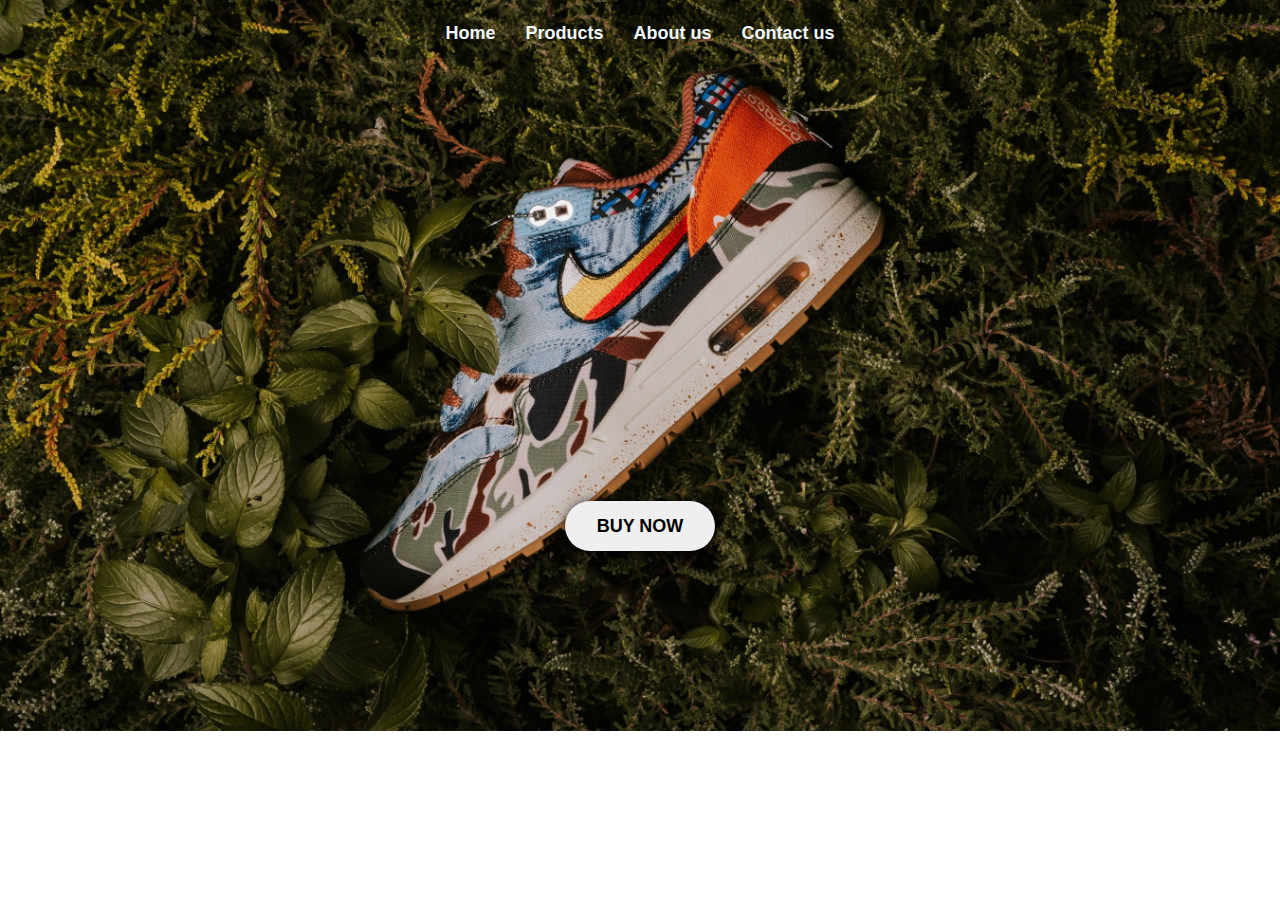
<file: index.html>
<!DOCTYPE html>
<html lang="en">
<head>
    <meta charset="UTF-8">
    <meta name="viewport" content="width=device-width, initial-scale=1.0">
    <title>Shoes</title>
    <link rel="stylesheet" href="./style.css">
</head>
<body class="main">
    <Header>
        <nav>
            <center>
            <table  border="0" cellspacing="0" cellpadding="15">
                <tr>
                    <td>Home</td>
                    <td>Products</td>
                    <td>About us</td>
                    <td>Contact us</td>
                </tr>
            </table>
        </center>
        </nav>
    </Header>
    <center>
        <a href="./Products.html">
            <button class="btn">
                Buy Now
            </button>
        </a>
</center>
</body>
</html>
</file>
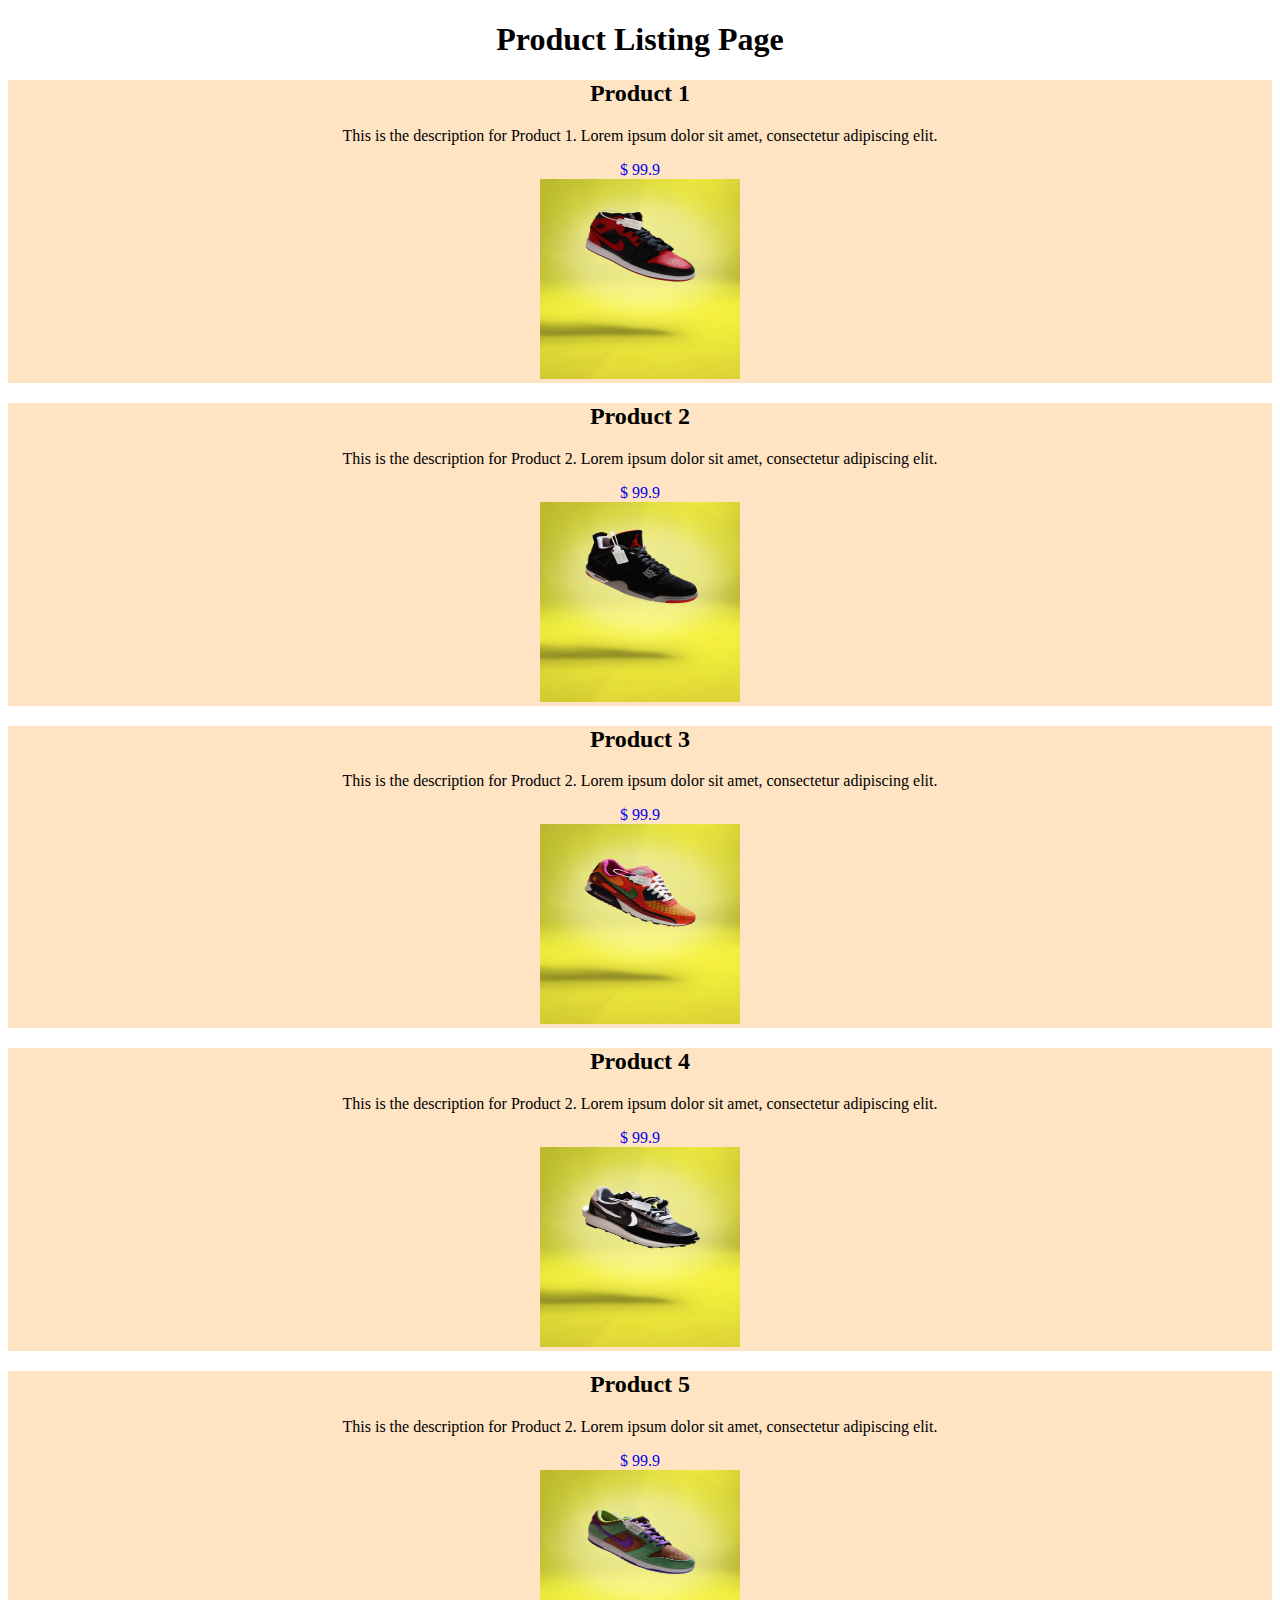
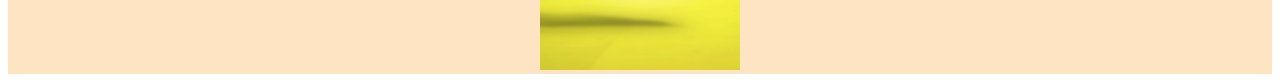
<file: Products.html>
<!DOCTYPE html>
<html lang="en">
<head>
    <meta charset="UTF-8">
    <meta name="viewport" content="width=device-width, initial-scale=1.0">
    <title>Product Listing Page</title>
    <link rel="stylesheet" href="./style.css">

</head>
<body>
        <header>
        <h1>Product Listing Page</h1>
    </header>

    <div class="container">

        <div class="product">
            <h2>Product 1</h2>
            <p>This is the description for Product 1. Lorem ipsum dolor sit amet, consectetur adipiscing elit.</p>
            <a href="." class="price">$ 99.9</a>
            <br />
            <img src="./Images/pexels-ox-street-6050911.jpg" alt="Product 1">
        </div>

        <div class="product">
            <h2>Product 2</h2>
            <p>This is the description for Product 2. Lorem ipsum dolor sit amet, consectetur adipiscing elit.</p>
            <a href="." class="price">$ 99.9</a>
            <br />
            <img src="./Images/pexels-ox-street-6050916.jpg" alt="Product 2">
        </div>
        <div class="product">
            <h2>Product 3</h2>
            <p>This is the description for Product 2. Lorem ipsum dolor sit amet, consectetur adipiscing elit.</p>
            <a href="." class="price">$ 99.9</a>
            <br />
            <img src="./Images/pexels-ox-street-6050921.jpg" alt="Product 2">
        </div>
        <div class="product">
            <h2>Product 4</h2>
            <p>This is the description for Product 2. Lorem ipsum dolor sit amet, consectetur adipiscing elit.</p>
            <a href="." class="price">$ 99.9</a>
            <br />
            <img src="./Images/pexels-ox-street-6050925.jpg" alt="Product 2">
        </div>
        <div class="product">
            <h2>Product 5</h2>
            <p>This is the description for Product 2. Lorem ipsum dolor sit amet, consectetur adipiscing elit.</p>
            <a href="." class="price">$ 99.9</a>
            <br />
            <img src="./Images/pexels-ox-street-6050926.jpg" alt="Product 2">
        </div>


    </div>

</body>
</html>
</file>
<file: style.css>
.main{
    background-image: url(./Images/3.jpg);
    background-repeat: no-repeat;
    background-size: cover;
    font-family: sans-serif;
}
body{
    text-align: center;
}

table{
    font-size: large;
    font-weight: bolder;
    color: aliceblue;
    
}
.btn{
    text-transform: uppercase;
    margin-top: 35%;
    width: 150px;
    height: 50px;
    border-radius: 100px;
    box-shadow: 2px 3px 12px 1px black;
    font-weight: bolder;
    border: none;
    font-size: large;
    cursor: pointer;
}
.product img{
    width: 200px;
    height: 200px;
}

.price{
    text-decoration: none;
}
.container{
    text-align: center;
}
.product{
    background-color: bisque;
}
</file>
